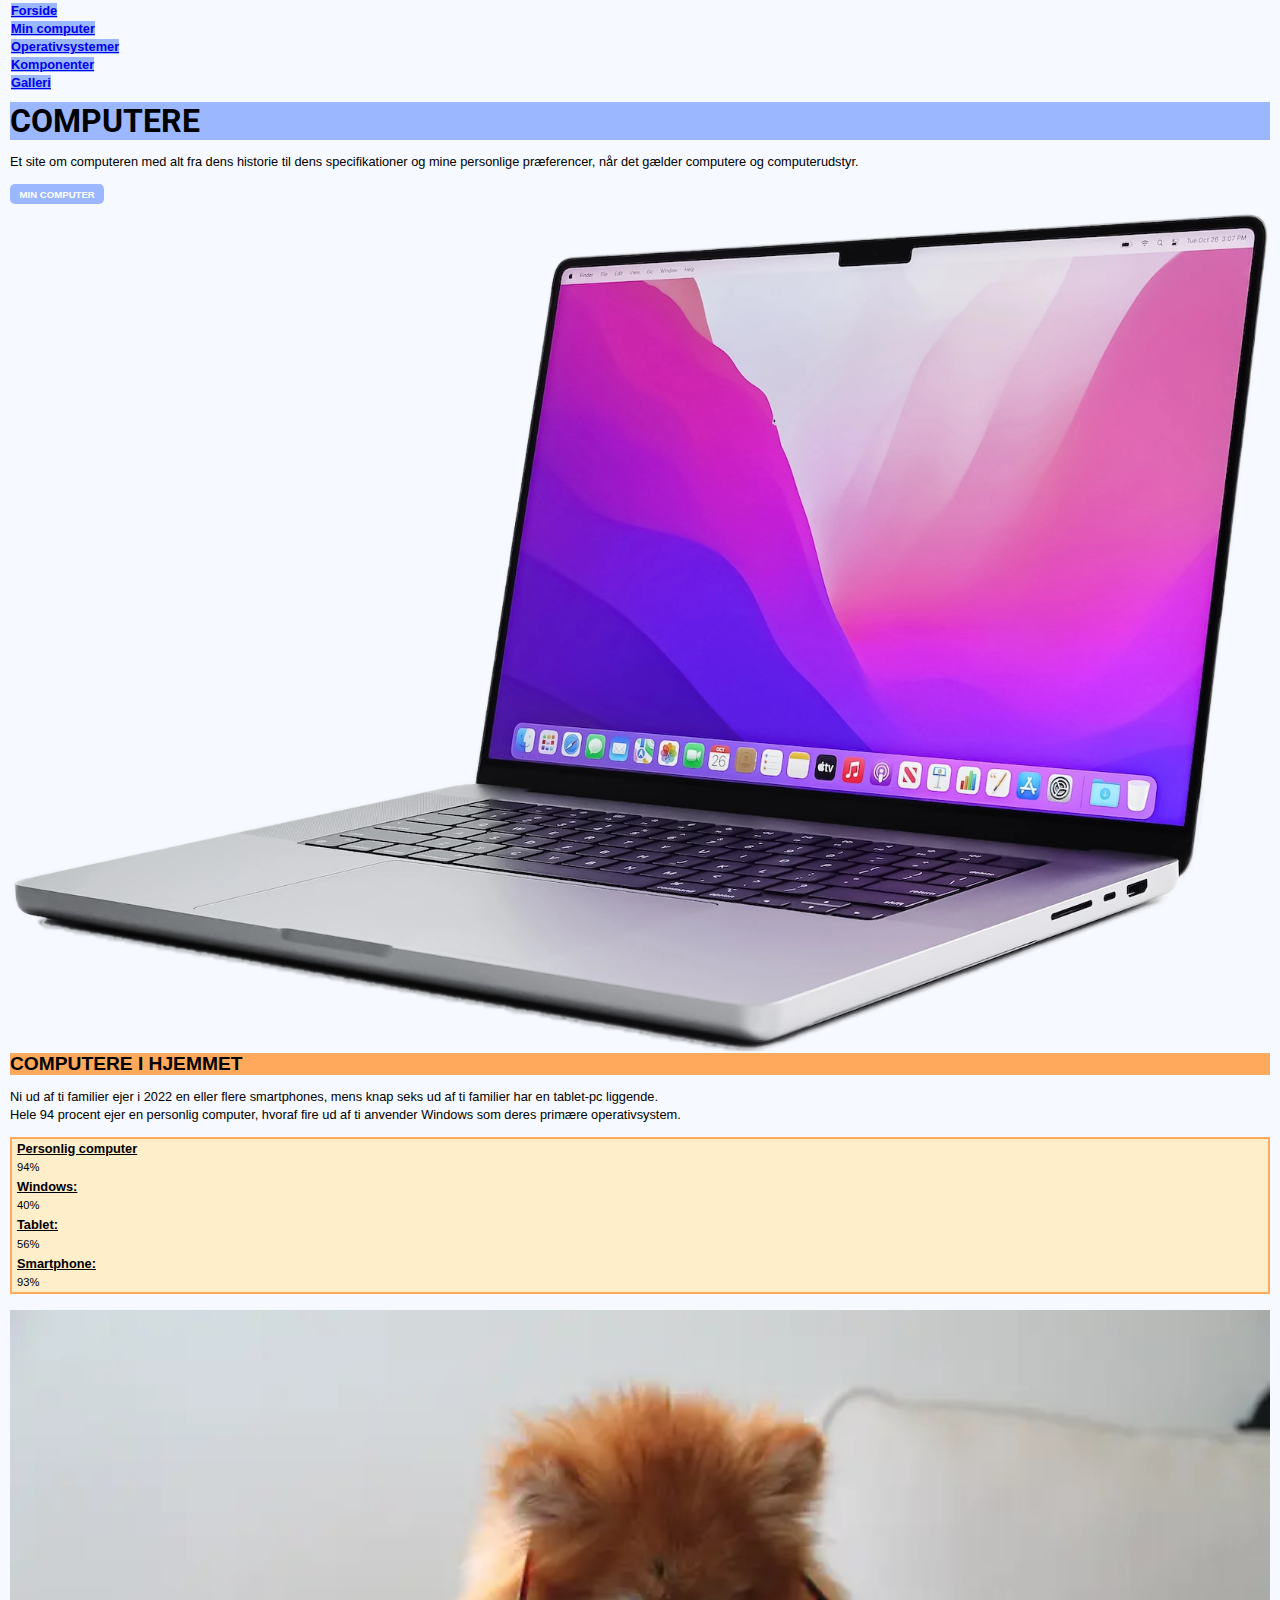
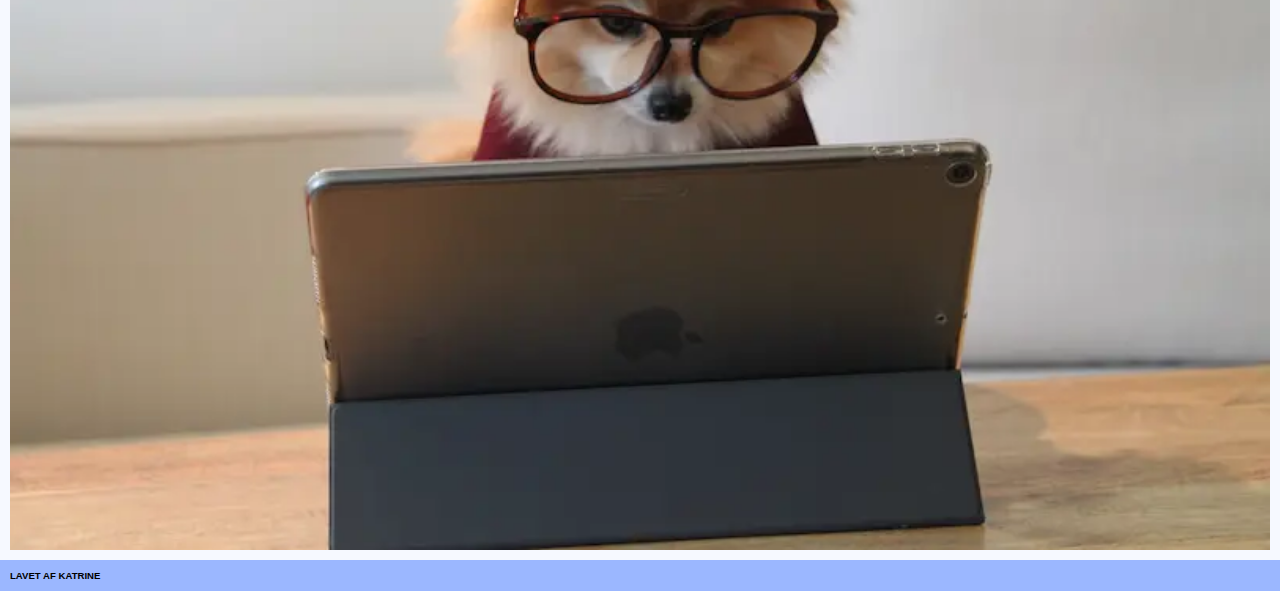
<file: index.html>
<!DOCTYPE html>
<html lang="da">

<head>
    <meta name="robots" content="noindex">
    <meta charset="UTF-8">
    <meta name="viewport" content="width=device-width, initial-scale=1.0">

    <link rel="preconnect" href="https://fonts.googleapis.com">
    <link rel="preconnect" href="https://fonts.gstatic.com" crossorigin>
    <link href="https://fonts.googleapis.com/css2?family=Roboto:ital,wght@0,100..900;1,100..900&display=swap"
        rel="stylesheet">
    <title>Forside</title>

    <link rel="stylesheet" href="style.css">
</head>

<body>
    <header></header>
    <nav>
        <ul>
            <li><a href="index.html">Forside</a></li>
            <li><a href="min_computer.html">Min computer</a></li>
            <li><a href="operativsystemer.html">Operativsystemer</a></li>
            <li><a href="komponenter.html">Komponenter</a></li>
            <li><a href="galleri.html">Galleri</a></li>
        </ul>
    </nav>
    <main>
        <h1>
            Computere
        </h1>
        <p>Et site om computeren med alt fra dens historie til dens specifikationer og mine personlige præferencer,
            når det gælder
            computere og computerudstyr.</p>
        <a href="min_computer.html" class="button">Min computer</a>
        <img src="imgs/computer-cutout.webp" alt="Computer">

        <h2>
            Computere i hjemmet
        </h2>
        <p>Ni ud af ti familier ejer i 2022 en eller flere smartphones, mens knap seks ud af ti familier har en
            tablet-pc liggende.
            Hele 94 procent ejer en personlig computer, hvoraf fire ud af ti anvender Windows som deres primære
            operativsystem.</p>
        <dl>
            <dt>Personlig computer</dt>
            <dd>94%</dd>
            <dt>Windows:</dt>
            <dd>40%</dd>
            <dt>Tablet:</dt>
            <dd>56%</dd>
            <dt>Smartphone:</dt>
            <dd>93%</dd>
        </dl>
        <img src="imgs/mac.webp" alt="Statestik">
    </main>
    <footer>Lavet af Katrine</footer>
</body>

</html>
</file>
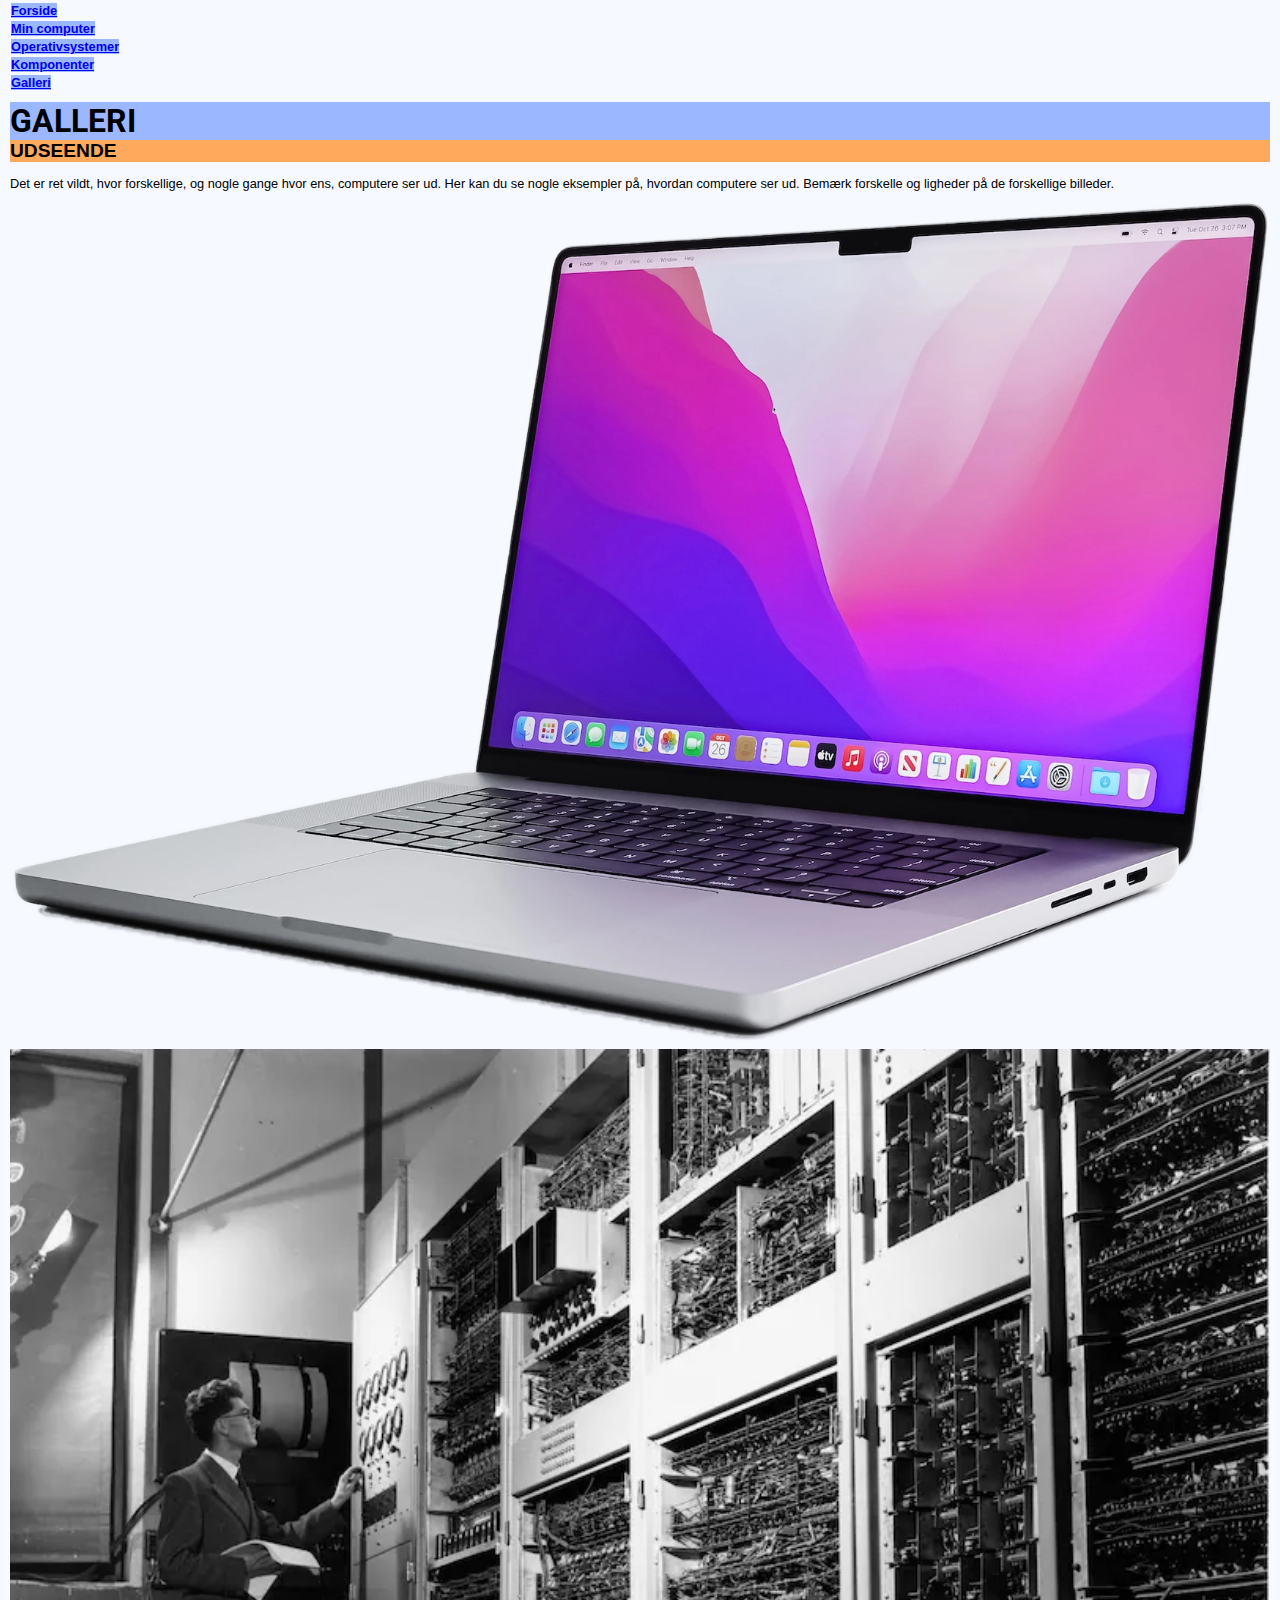
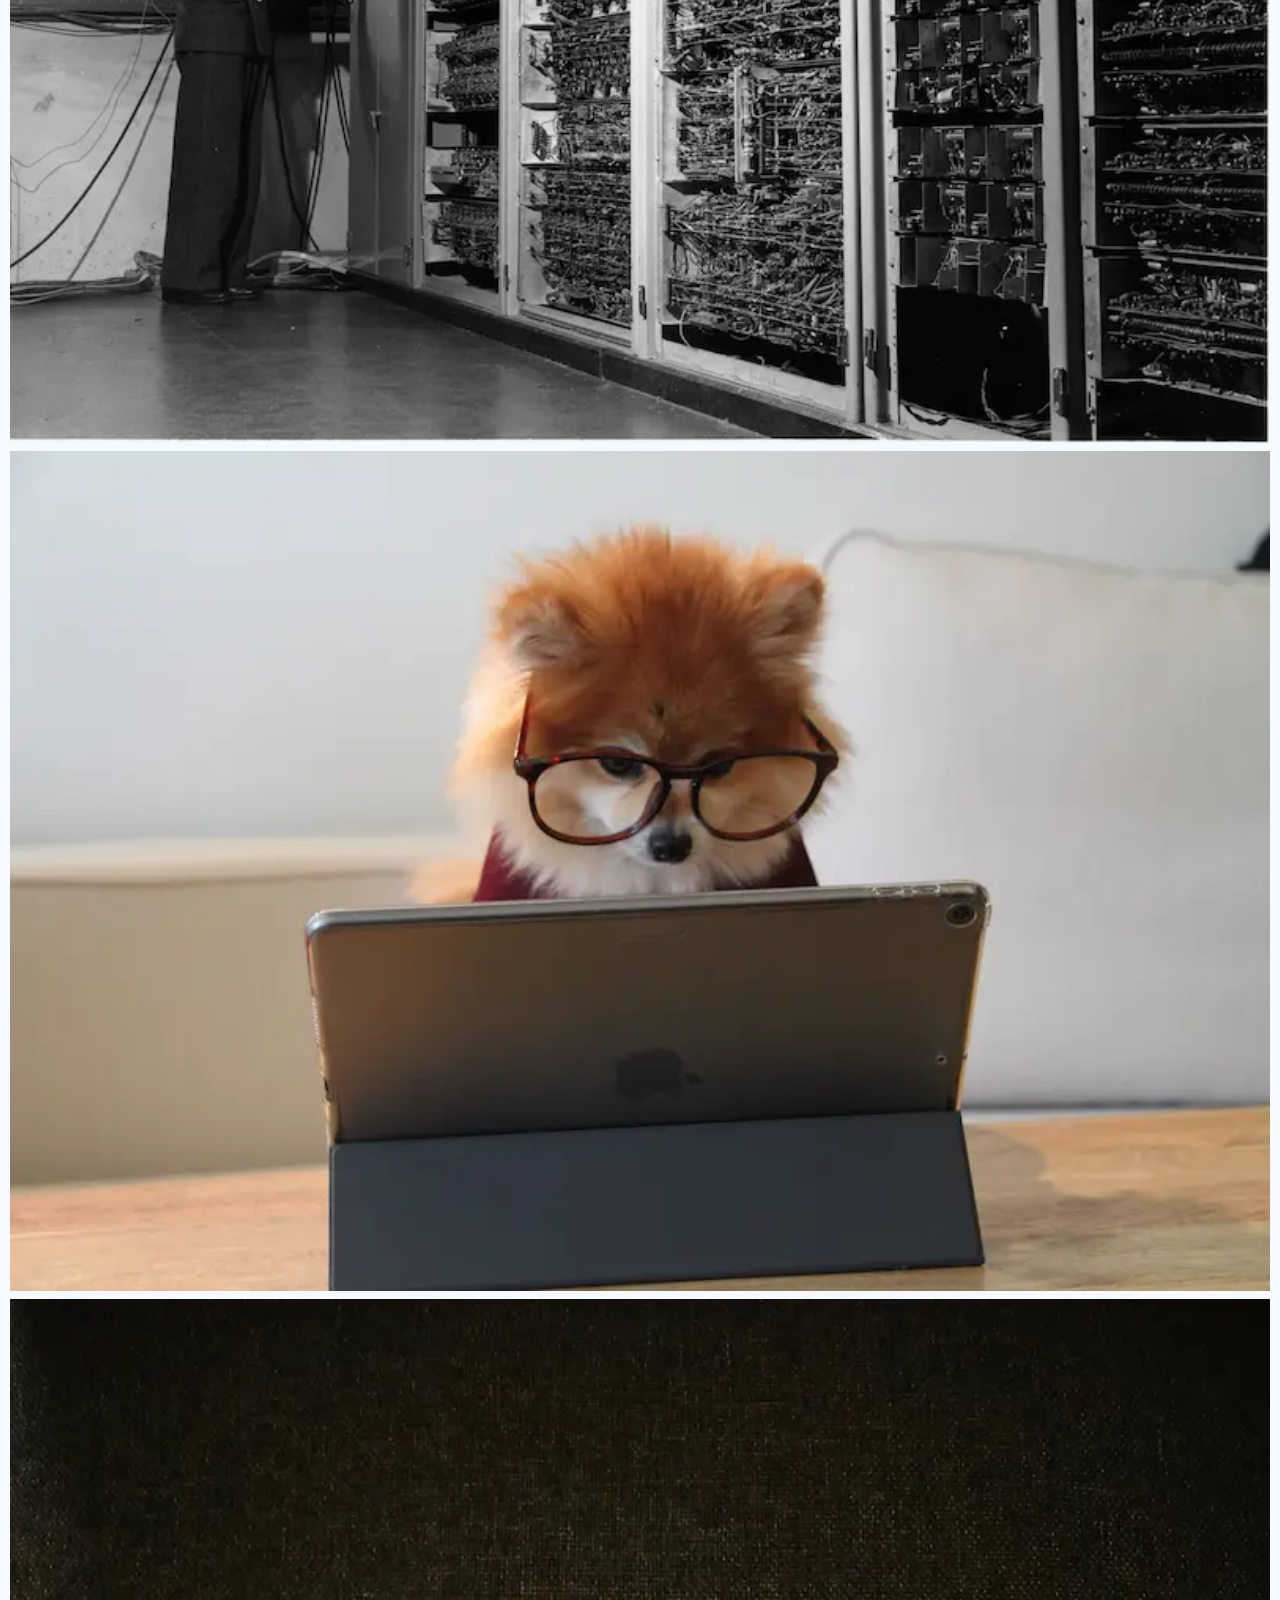
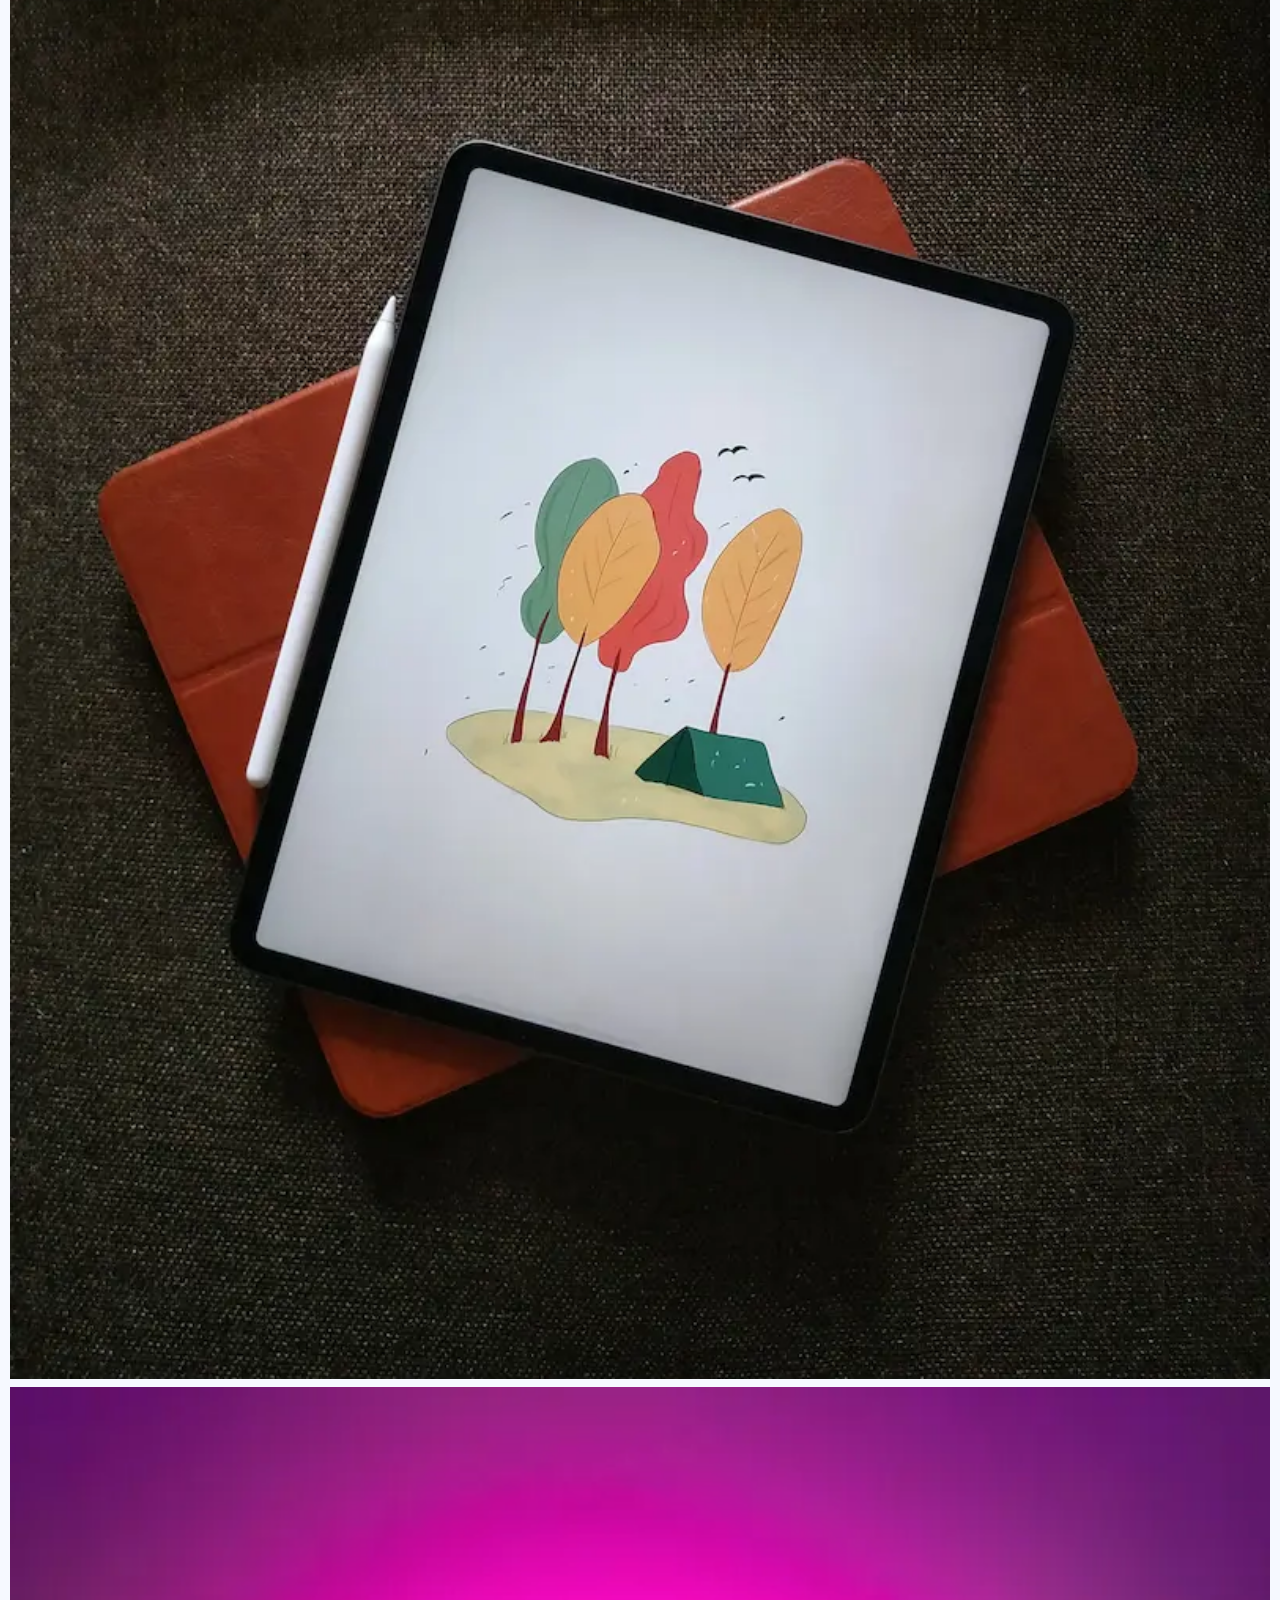
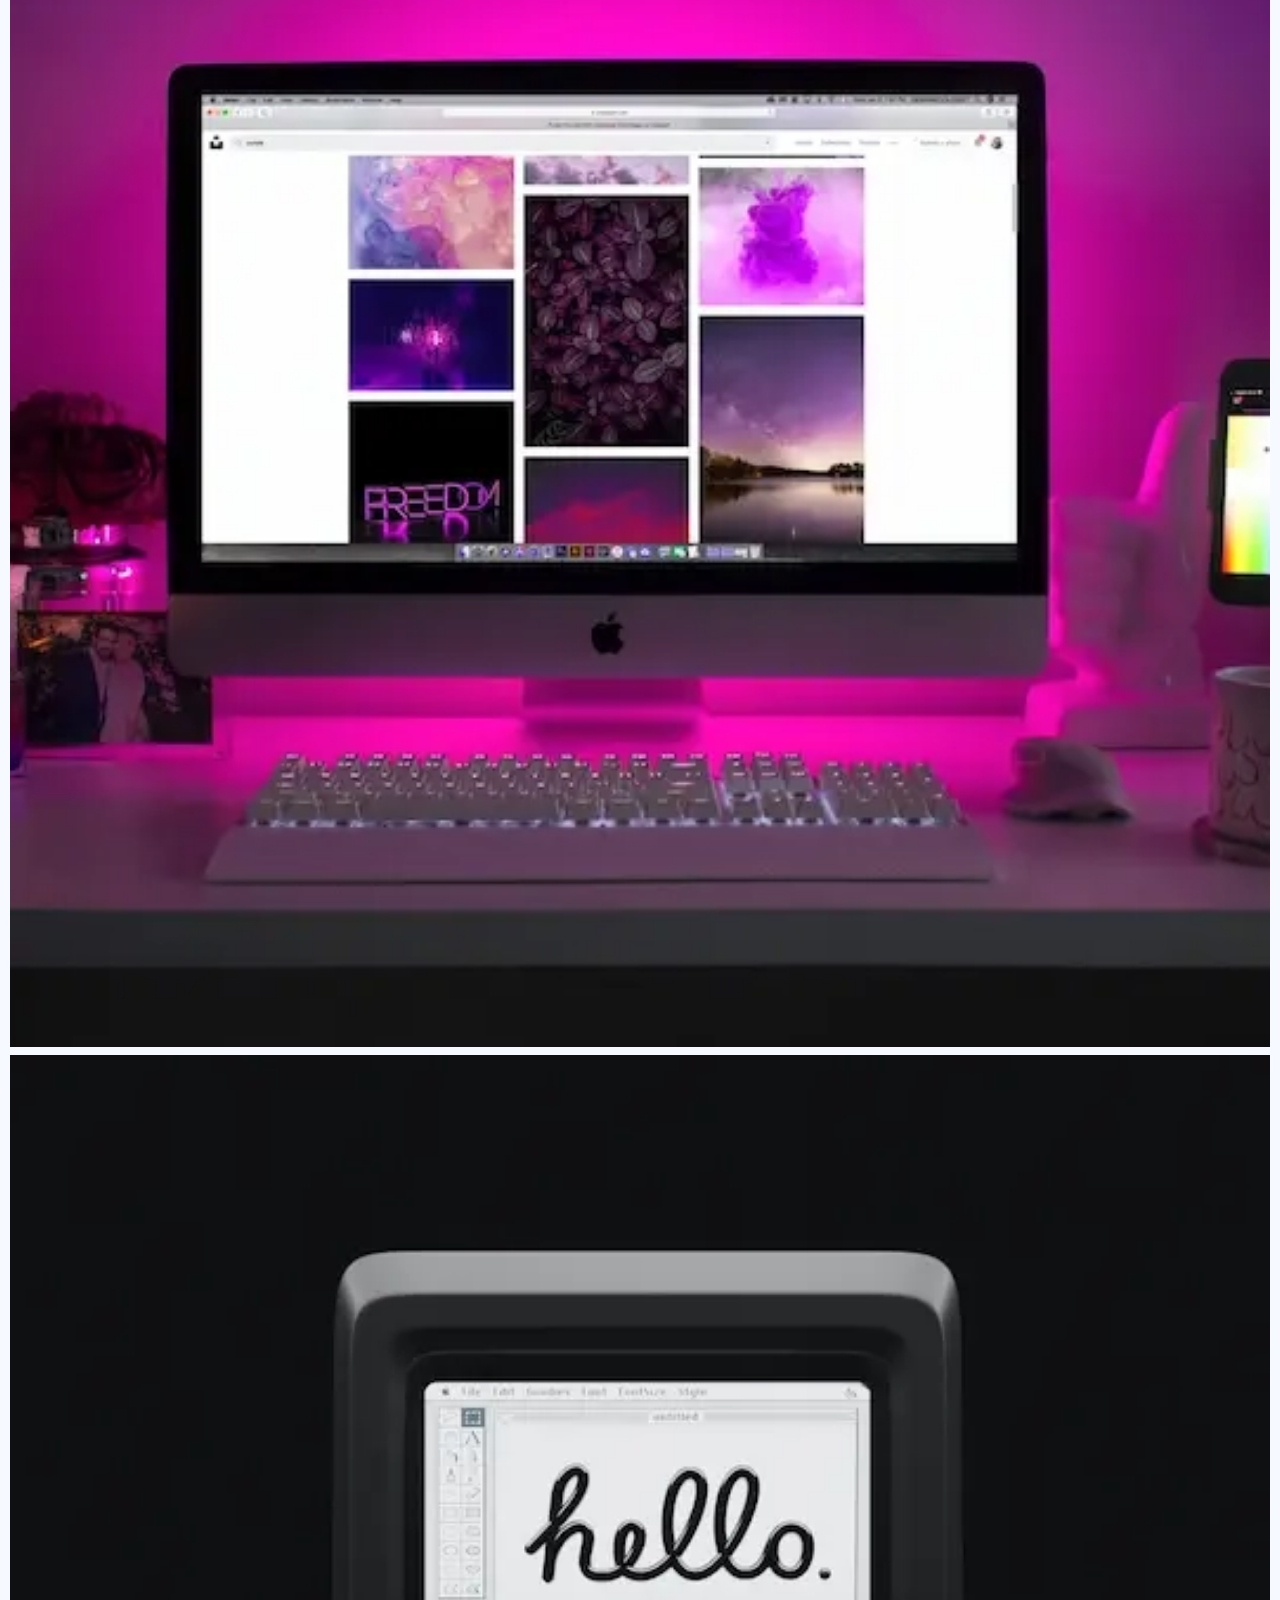
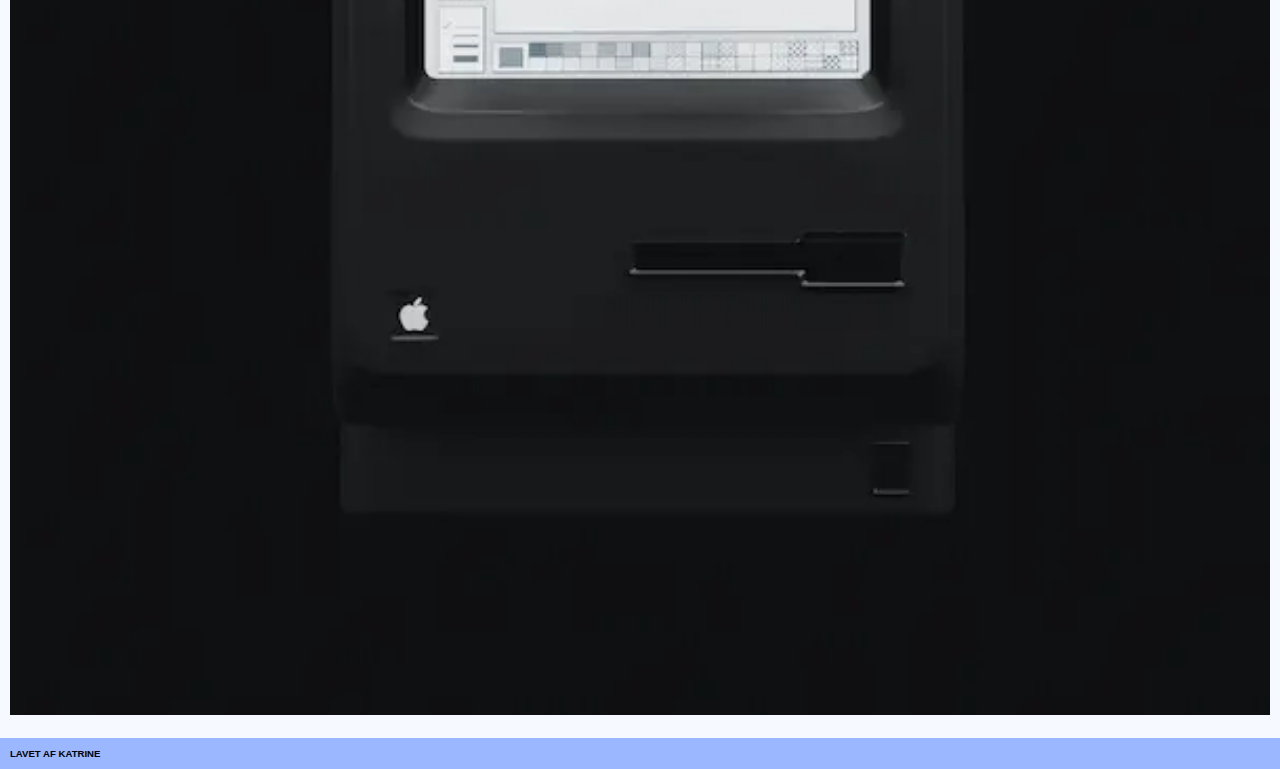
<file: galleri.html>
<!DOCTYPE html>
<html lang="da">

<head>
    <meta name="robots" content="noindex">
    <meta charset="UTF-8">
    <meta name="viewport" content="width=device-width, initial-scale=1.0">
    <title>Galleri</title>
    <link href="https://fonts.googleapis.com/css2?family=Roboto:ital,wght@0,100..900;1,100..900&display=swap"
        rel="stylesheet">

    <link rel="stylesheet" href="style.css">

</head>

<body>
    <header></header>
    <nav>
        <ul>
            <li><a href="index.html">Forside</a></li>
            <li><a href="min_computer.html">Min computer</a></li>
            <li><a href="operativsystemer.html">Operativsystemer</a></li>
            <li><a href="komponenter.html">Komponenter</a></li>
            <li><a href="galleri.html">Galleri</a></li>
        </ul>
    </nav>
    <main>
        <h1>
            Galleri
        </h1>
        <h2>
            Udseende
        </h2>
        <p>Det er ret vildt, hvor forskellige, og nogle gange hvor ens, computere ser ud. Her kan du se nogle eksempler
            på, hvordan
            computere ser ud. Bemærk forskelle og ligheder på de forskellige billeder.
            <img src="imgs/computer-cutout.webp" alt="picture1">
            <img src="./imgs/computer-old.webp" alt="picture2">
            <img src="imgs/mac.webp" alt="picture3">
            <img src="imgs/tablet.webp" alt="picture4">
            <img src="./imgs/galleri/desktop-setup.webp" alt="picture5">
            <img src="./imgs/galleri/apple-84.webp" alt="picture6">
        </p>

    </main>
    <footer>Lavet af Katrine</footer>
</body>

</html>
</file>
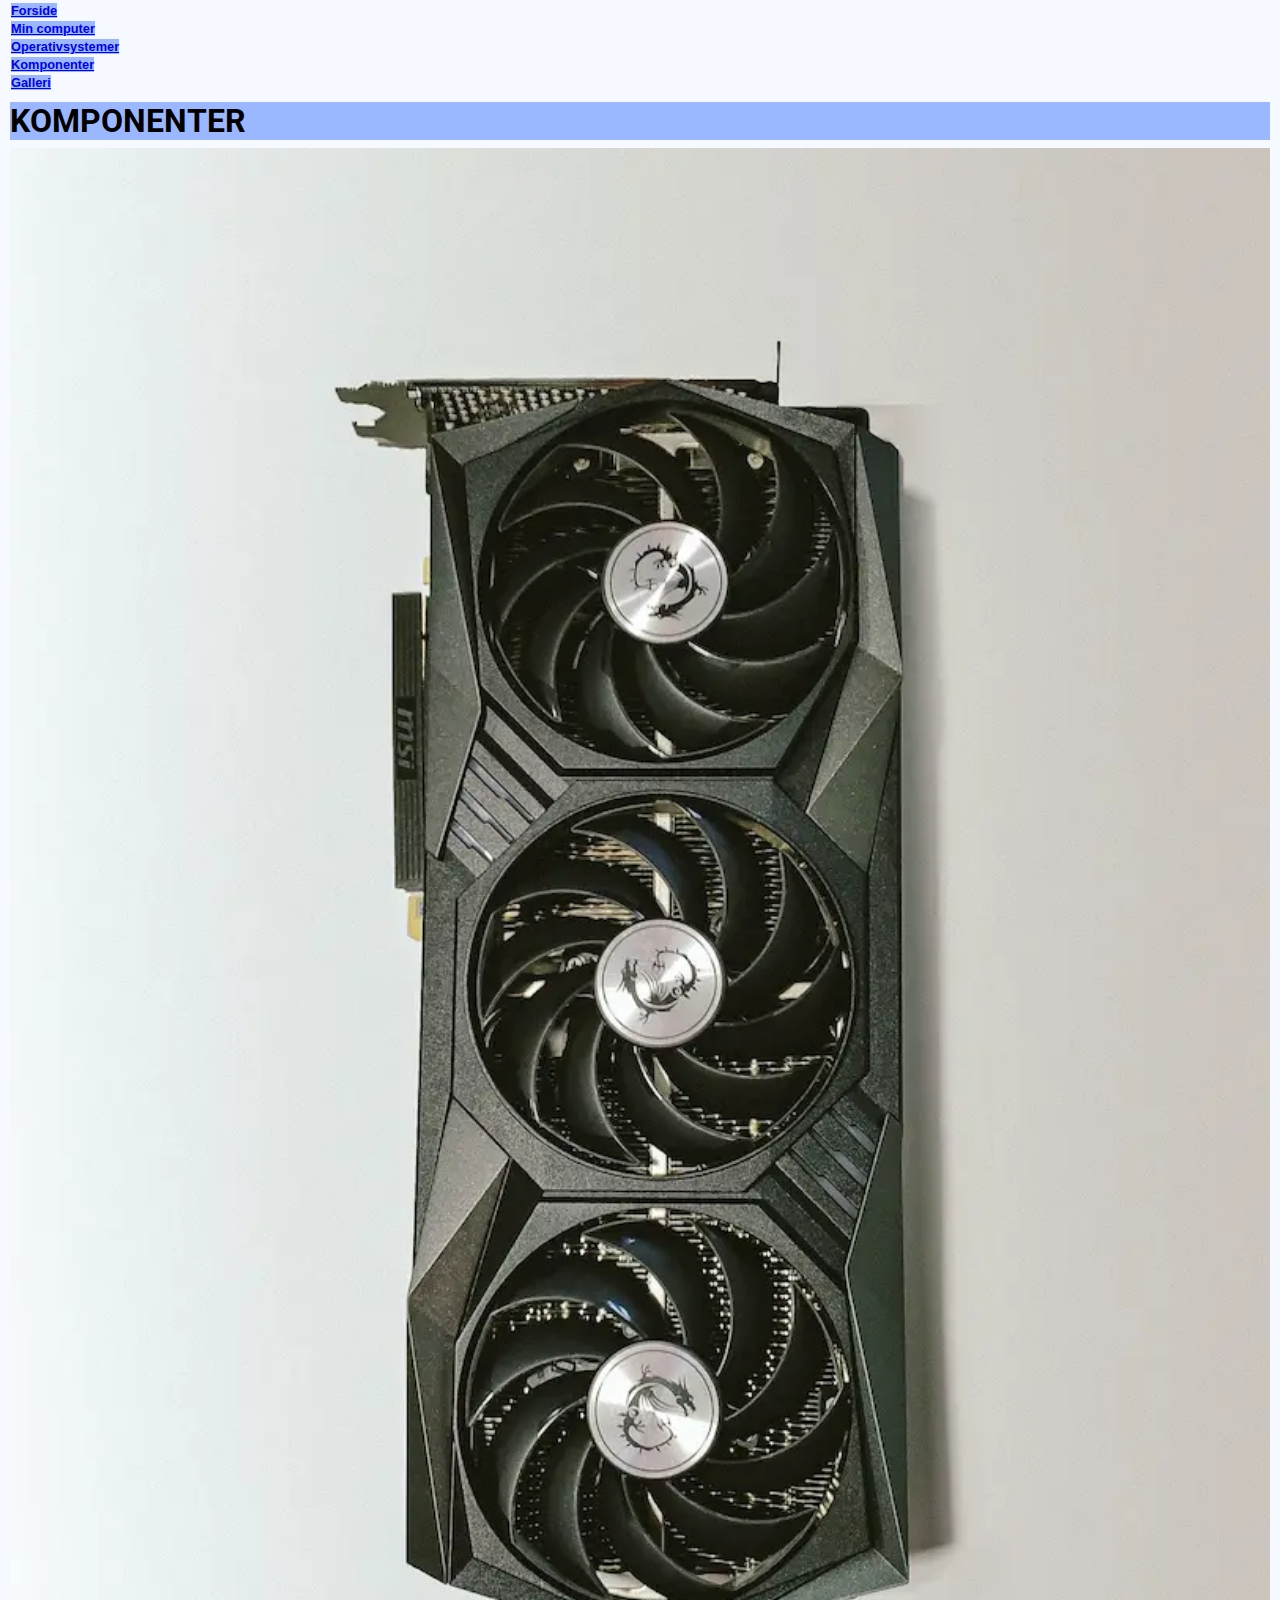
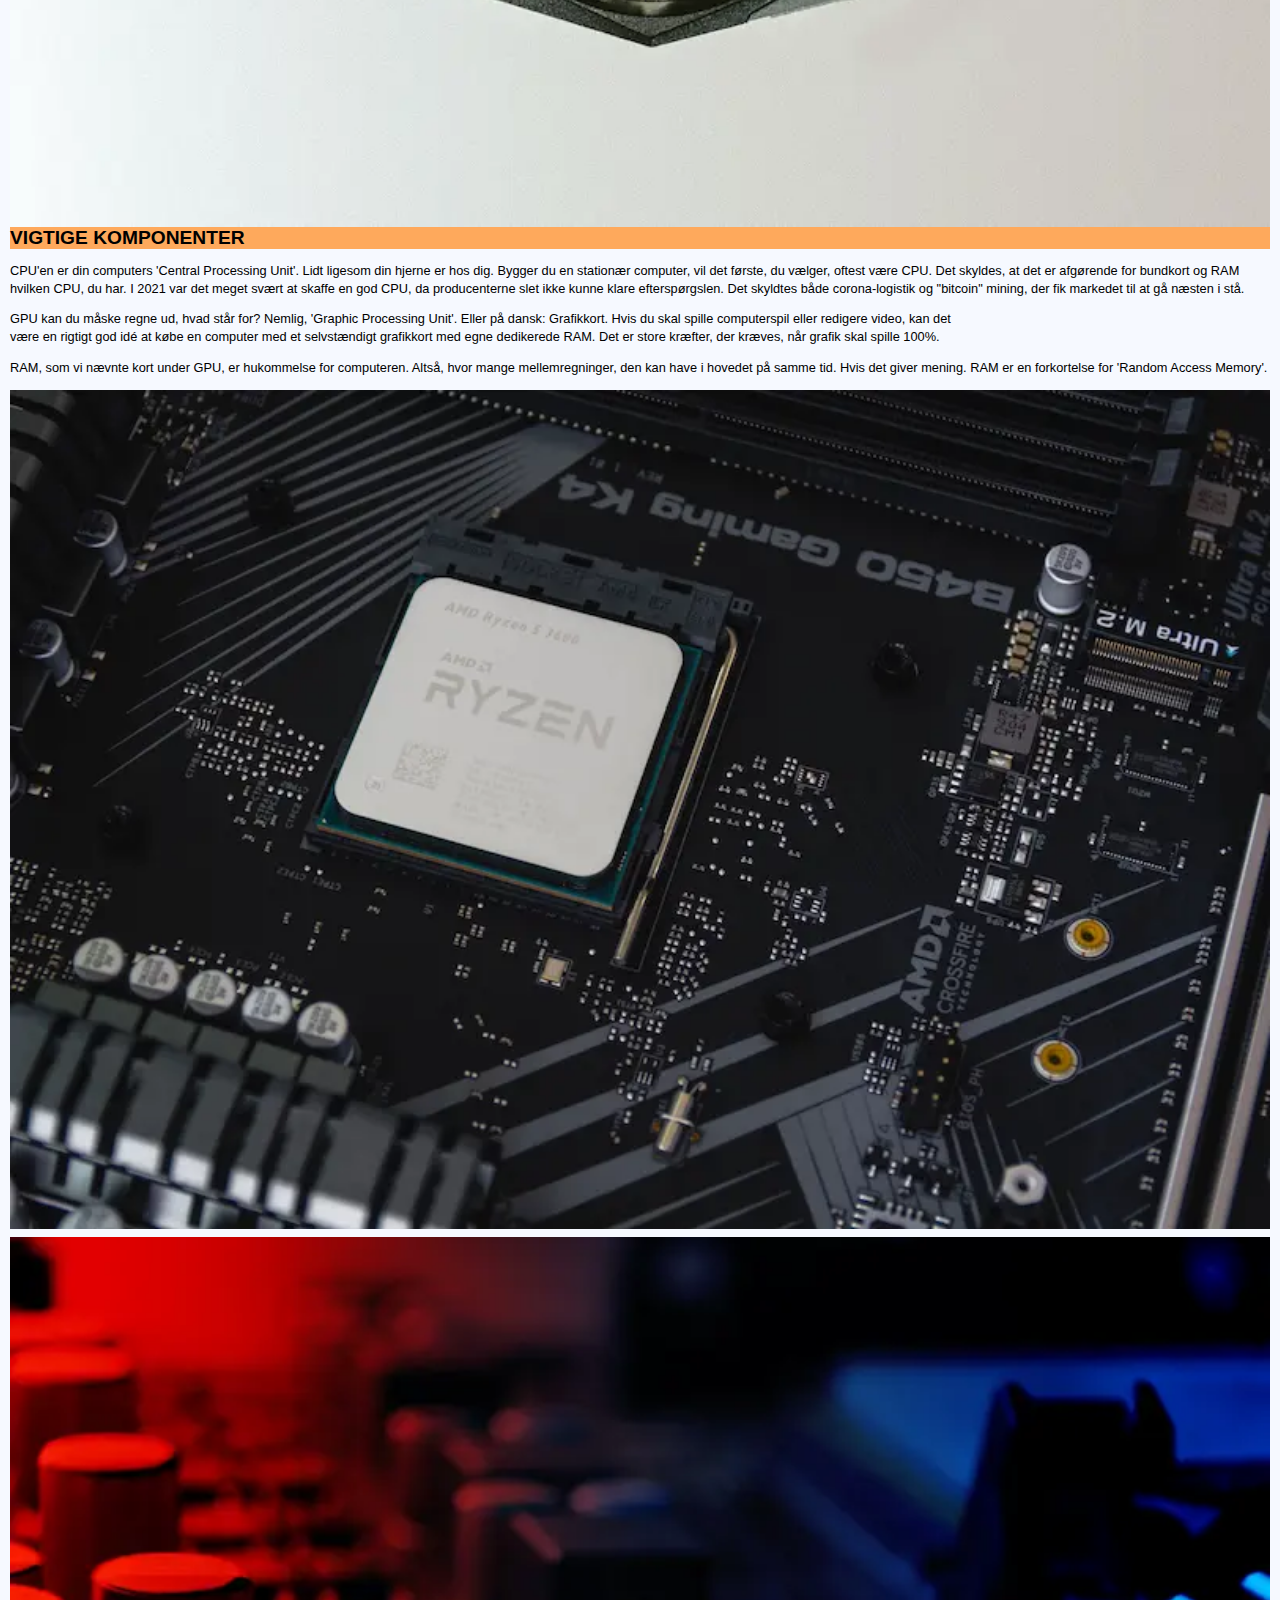
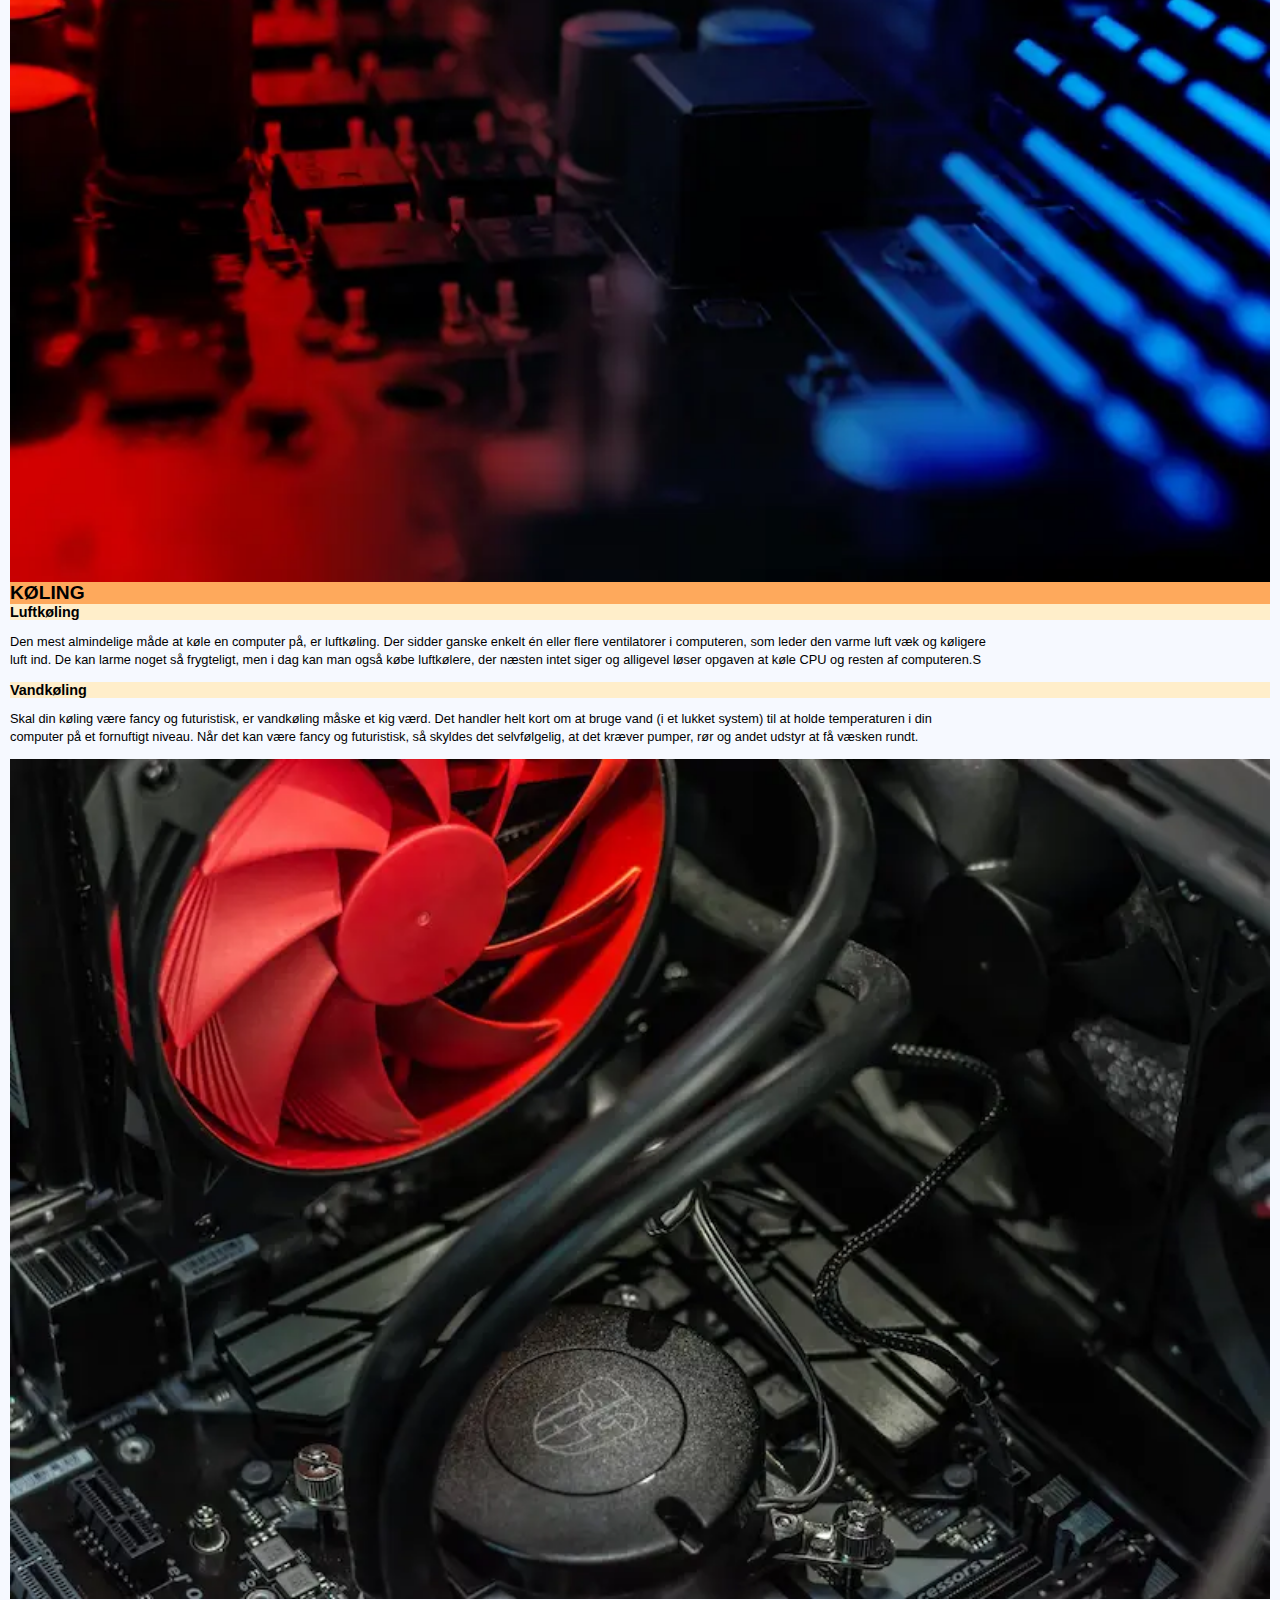
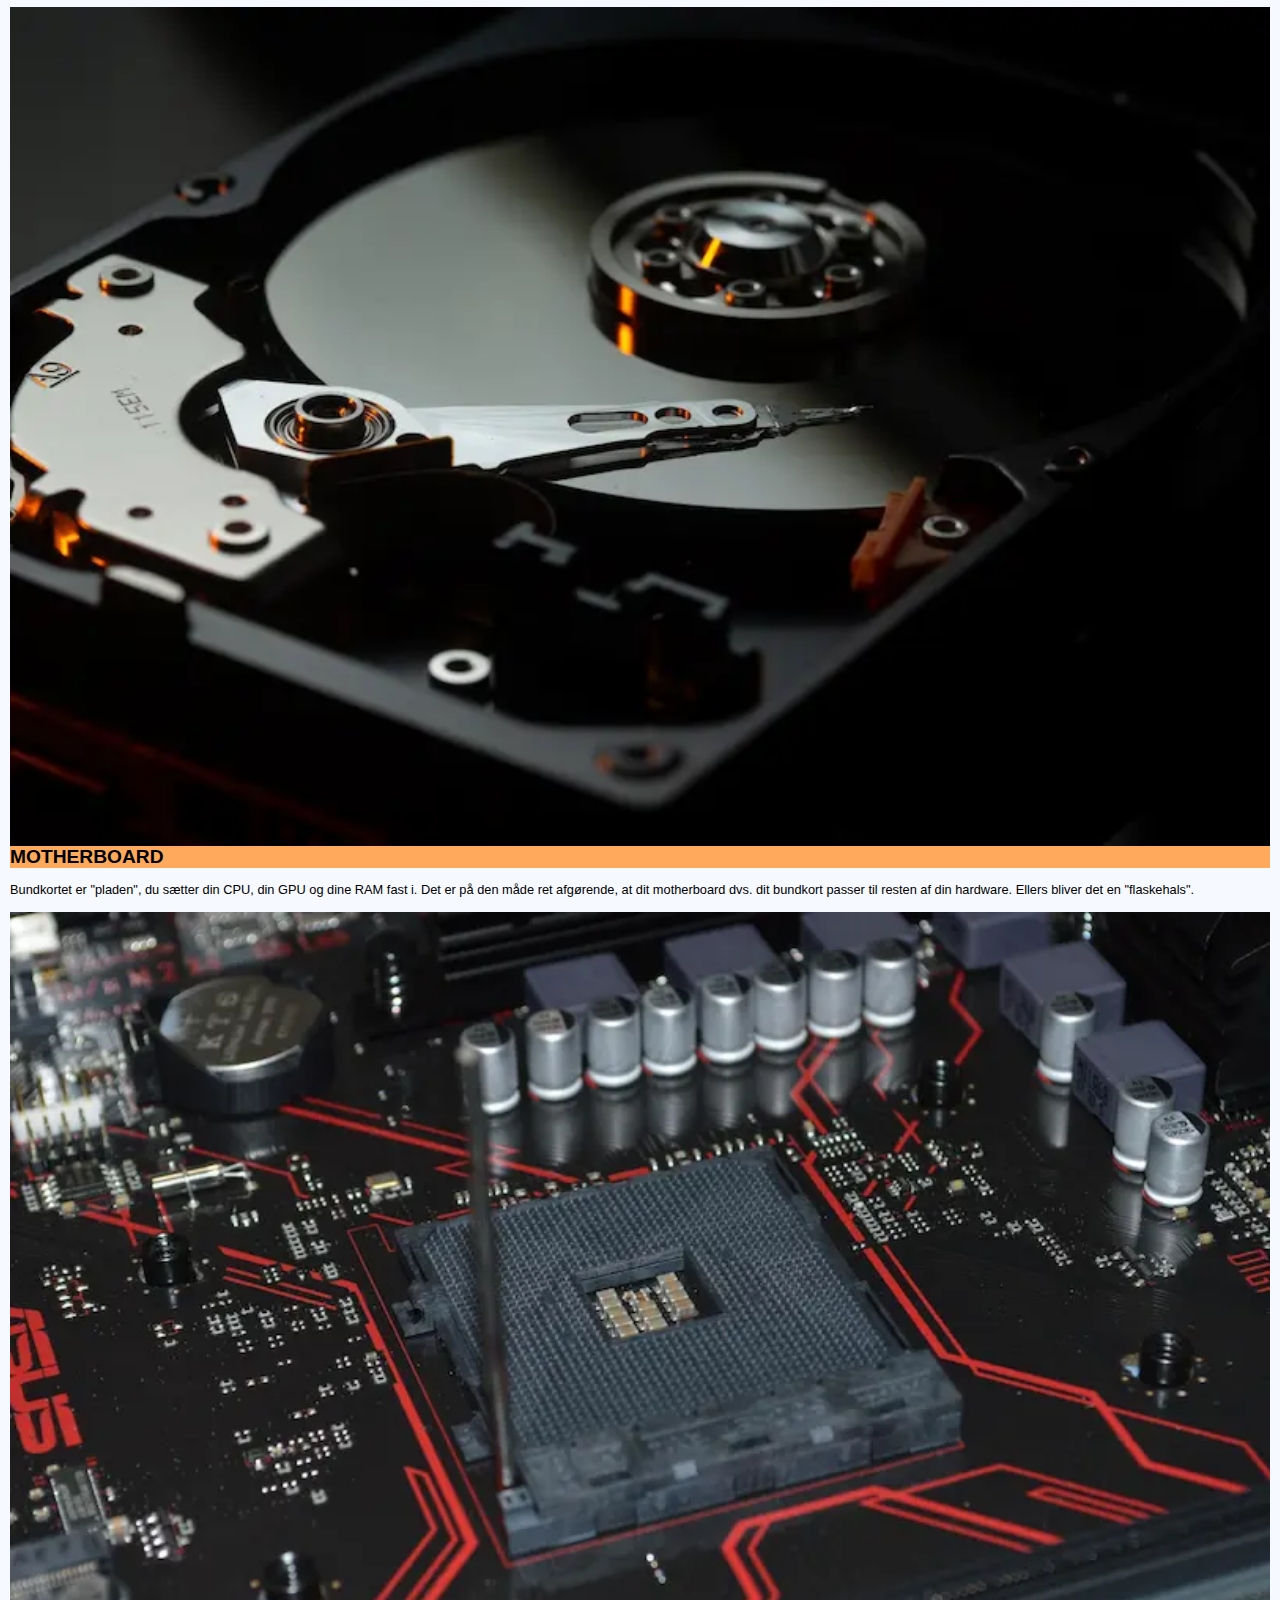
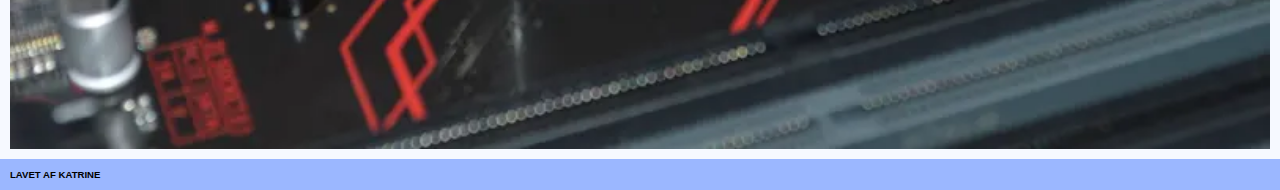
<file: komponenter.html>
<!DOCTYPE html>
<html lang="da">

<head>
    <meta name="robots" content="noindex">
    <meta charset="UTF-8">
    <meta name="viewport" content="width=device-width, initial-scale=1.0">
    <title>Komponenter</title>
    <link href="https://fonts.googleapis.com/css2?family=Roboto:ital,wght@0,100..900;1,100..900&display=swap"
        rel="stylesheet">
    <link rel="stylesheet" href="style.css">
</head>

<body>
    <header></header>
    <nav>
        <ul>
            <li><a href="index.html">Forside</a></li>
            <li><a href="min_computer.html">Min computer</a></li>
            <li><a href="operativsystemer.html">Operativsystemer</a></li>
            <li><a href="komponenter.html">Komponenter</a></li>
            <li><a href="galleri.html">Galleri</a></li>
        </ul>
    </nav>
    <main>
        <h1>
            Komponenter

        </h1>
        <img src="./imgs/komponenter/grafikkort.webp">
        <h2>
            Vigtige komponenter
        </h2>
        <p>CPU'en er din computers 'Central Processing Unit'. Lidt ligesom din hjerne er hos dig. Bygger du en
            stationær computer,
            vil det første, du vælger, oftest være CPU. Det skyldes, at det er afgørende for bundkort og RAM hvilken
            CPU, du har. I
            2021 var det meget svært at skaffe en god CPU, da producenterne slet ikke kunne klare efterspørgslen.
            Det skyldtes både
            corona-logistik og "bitcoin" mining, der fik markedet til at gå næsten i stå.</p>

        <p>GPU kan du måske regne ud, hvad står for? Nemlig, 'Graphic Processing Unit'. Eller på dansk: Grafikkort.
            Hvis du skal
            spille computerspil eller redigere video, kan det være en rigtigt god idé at købe en computer med et
            selvstændigt
            grafikkort med egne dedikerede RAM. Det er store kræfter, der kræves, når grafik skal spille 100%.</p>
        <p>RAM, som vi nævnte kort under GPU, er hukommelse for computeren. Altså, hvor mange mellemregninger, den
            kan have i
            hovedet på samme tid. Hvis det giver mening. RAM er en forkortelse for 'Random Access Memory'.</p>
        <img src="./imgs/komponenter/processor.webp" alt="komponenter">
        <img src="./imgs/komponenter/motherboard1.webp" alt="kommponenter2">
        <h2>
            Køling
        </h2>
        <h3>Luftkøling</h3>
        <p>Den mest almindelige måde at køle en computer på, er luftkøling. Der sidder ganske enkelt én eller flere
            ventilatorer i
            computeren, som leder den varme luft væk og køligere luft ind. De kan larme noget så frygteligt, men i
            dag kan man også
            købe luftkølere, der næsten intet siger og alligevel løser opgaven at køle CPU og resten af computeren.S
        </p>
        <h3>Vandkøling</h3>
        <p>
            Skal din køling være fancy og futuristisk, er vandkøling måske et kig værd. Det handler helt kort om at
            bruge vand (i et
            lukket system) til at holde temperaturen i din computer på et fornuftigt niveau. Når det kan være fancy
            og futuristisk,
            så skyldes det selvfølgelig, at det kræver pumper, rør og andet udstyr at få væsken rundt.
        </p>
        <img src="./imgs/komponenter/luft.webp" alt="køling">
        <img src="./imgs/komponenter/vand.webp" alt="tablet">
        <h2>
            Motherboard
        </h2>
        <p>Bundkortet er "pladen", du sætter din CPU, din GPU og dine RAM fast i. Det er på den måde ret afgørende,
            at dit
            motherboard dvs. dit bundkort passer til resten af din hardware. Ellers bliver det en "flaskehals".
        </p>
        <img src="./imgs/komponenter/motherboard2.webp" alt="mac">
    </main>
    <footer>Lavet af Katrine</footer>
</body>

</html>
</file>
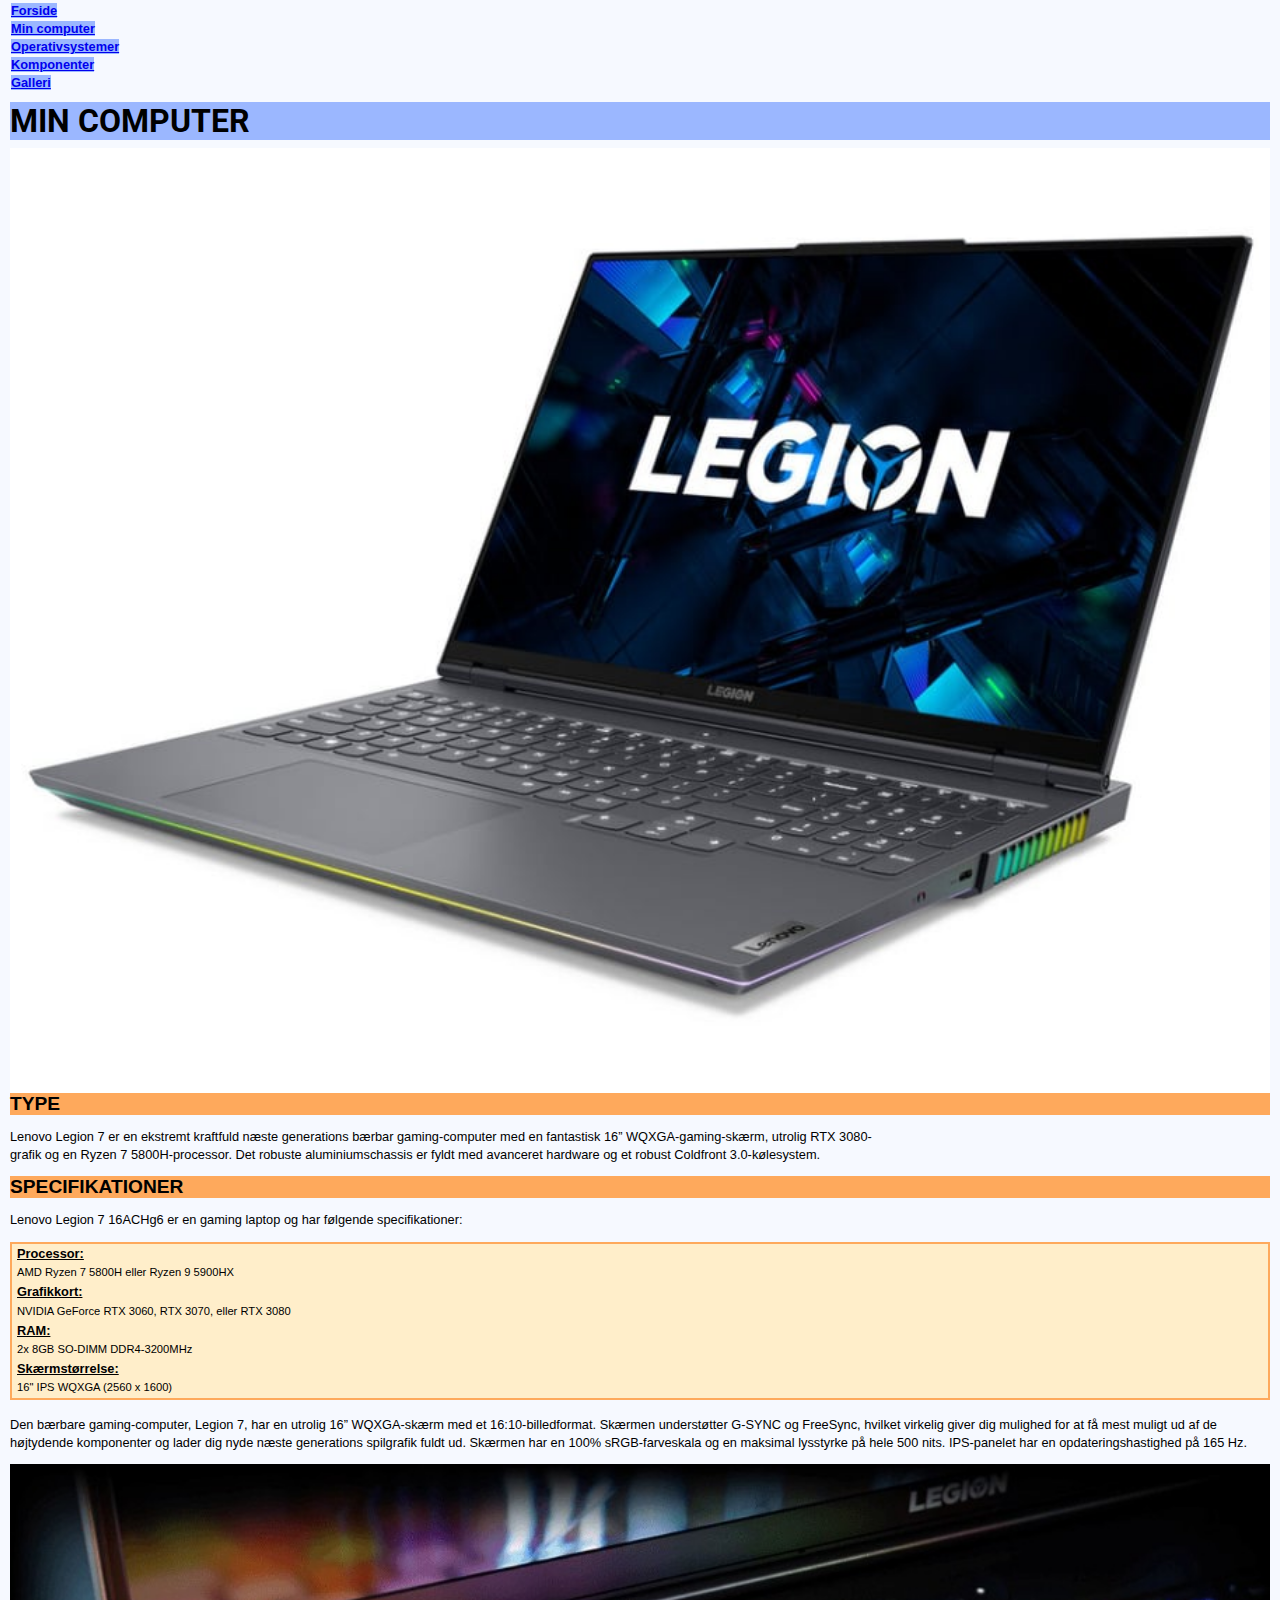
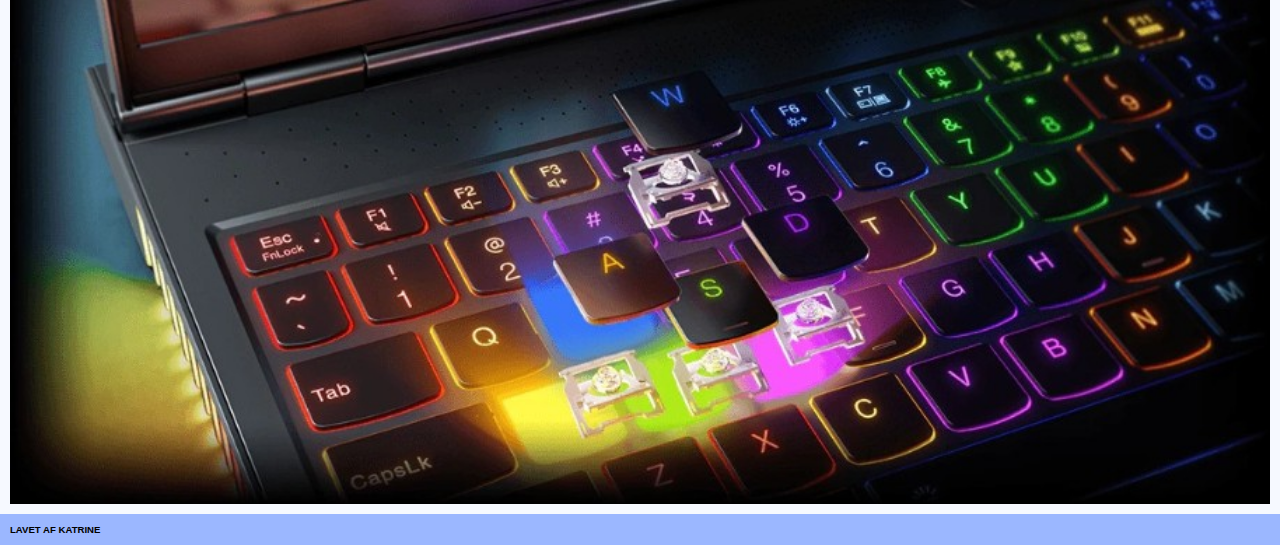
<file: min_computer.html>
<!DOCTYPE html>
<html lang="da">

<head>
    <meta name="robots" content="noindex">
    <meta charset="UTF-8">
    <meta name="viewport" content="width=device-width, initial-scale=1.0">
    <title>Min computer</title>
    <link href="https://fonts.googleapis.com/css2?family=Roboto:ital,wght@0,100..900;1,100..900&display=swap"
        rel="stylesheet">

    <link rel="stylesheet" href="style.css">
</head>

<body>
    <header></header>
    <nav>
        <ul>
            <li><a href="index.html">Forside</a></li>
            <li><a href="min_computer.html">Min computer</a></li>
            <li><a href="operativsystemer.html">Operativsystemer</a></li>
            <li><a href="komponenter.html">Komponenter</a></li>
            <li><a href="galleri.html">Galleri</a></li>
        </ul>
    </nav>
    <main>
        <h1>
            Min computer
        </h1>
        <img src="./imgs/mincomputer/minpc.jpg" alt="Min computer">
        <h2>
            Type
        </h2>
        <p>Lenovo Legion 7 er en ekstremt kraftfuld næste generations bærbar gaming-computer med en fantastisk 16”
            WQXGA-gaming-skærm, utrolig RTX 3080-grafik og en Ryzen 7 5800H-processor. Det robuste aluminiumschassis er
            fyldt med
            avanceret hardware og et robust Coldfront 3.0-kølesystem.</p>
        <h2>
            Specifikationer
        </h2>
        <p>Lenovo Legion 7 16ACHg6 er en gaming laptop og har følgende specifikationer:</p>

        <dl>
            <dt>Processor:</dt>
            <dd>AMD Ryzen 7 5800H eller Ryzen 9 5900HX</dd>
            <dt>Grafikkort:</dt>
            <dd>NVIDIA GeForce RTX 3060, RTX 3070, eller RTX 3080</dd>
            <dt>RAM:</dt>
            <dd>2x 8GB SO-DIMM DDR4-3200MHz</dd>
            <dt>Skærmstørrelse:</dt>
            <dd>16" IPS WQXGA (2560 x 1600)</dd>
        </dl>
        <p>
            Den bærbare gaming-computer, Legion 7, har en utrolig 16” WQXGA-skærm med et 16:10-billedformat. Skærmen
            understøtter
            G-SYNC og FreeSync, hvilket virkelig giver dig mulighed for at få mest muligt ud af de højtydende
            komponenter og lader
            dig nyde næste generations spilgrafik fuldt ud. Skærmen har en 100% sRGB-farveskala og en maksimal lysstyrke
            på hele 500
            nits. IPS-panelet har en opdateringshastighed på 165 Hz.
        </p>
        <img src="./imgs/mincomputer/tastatur.jpg" alt="mittastatur">
    </main>
    <footer>Lavet af Katrine</footer>
</body>

</html>
</file>
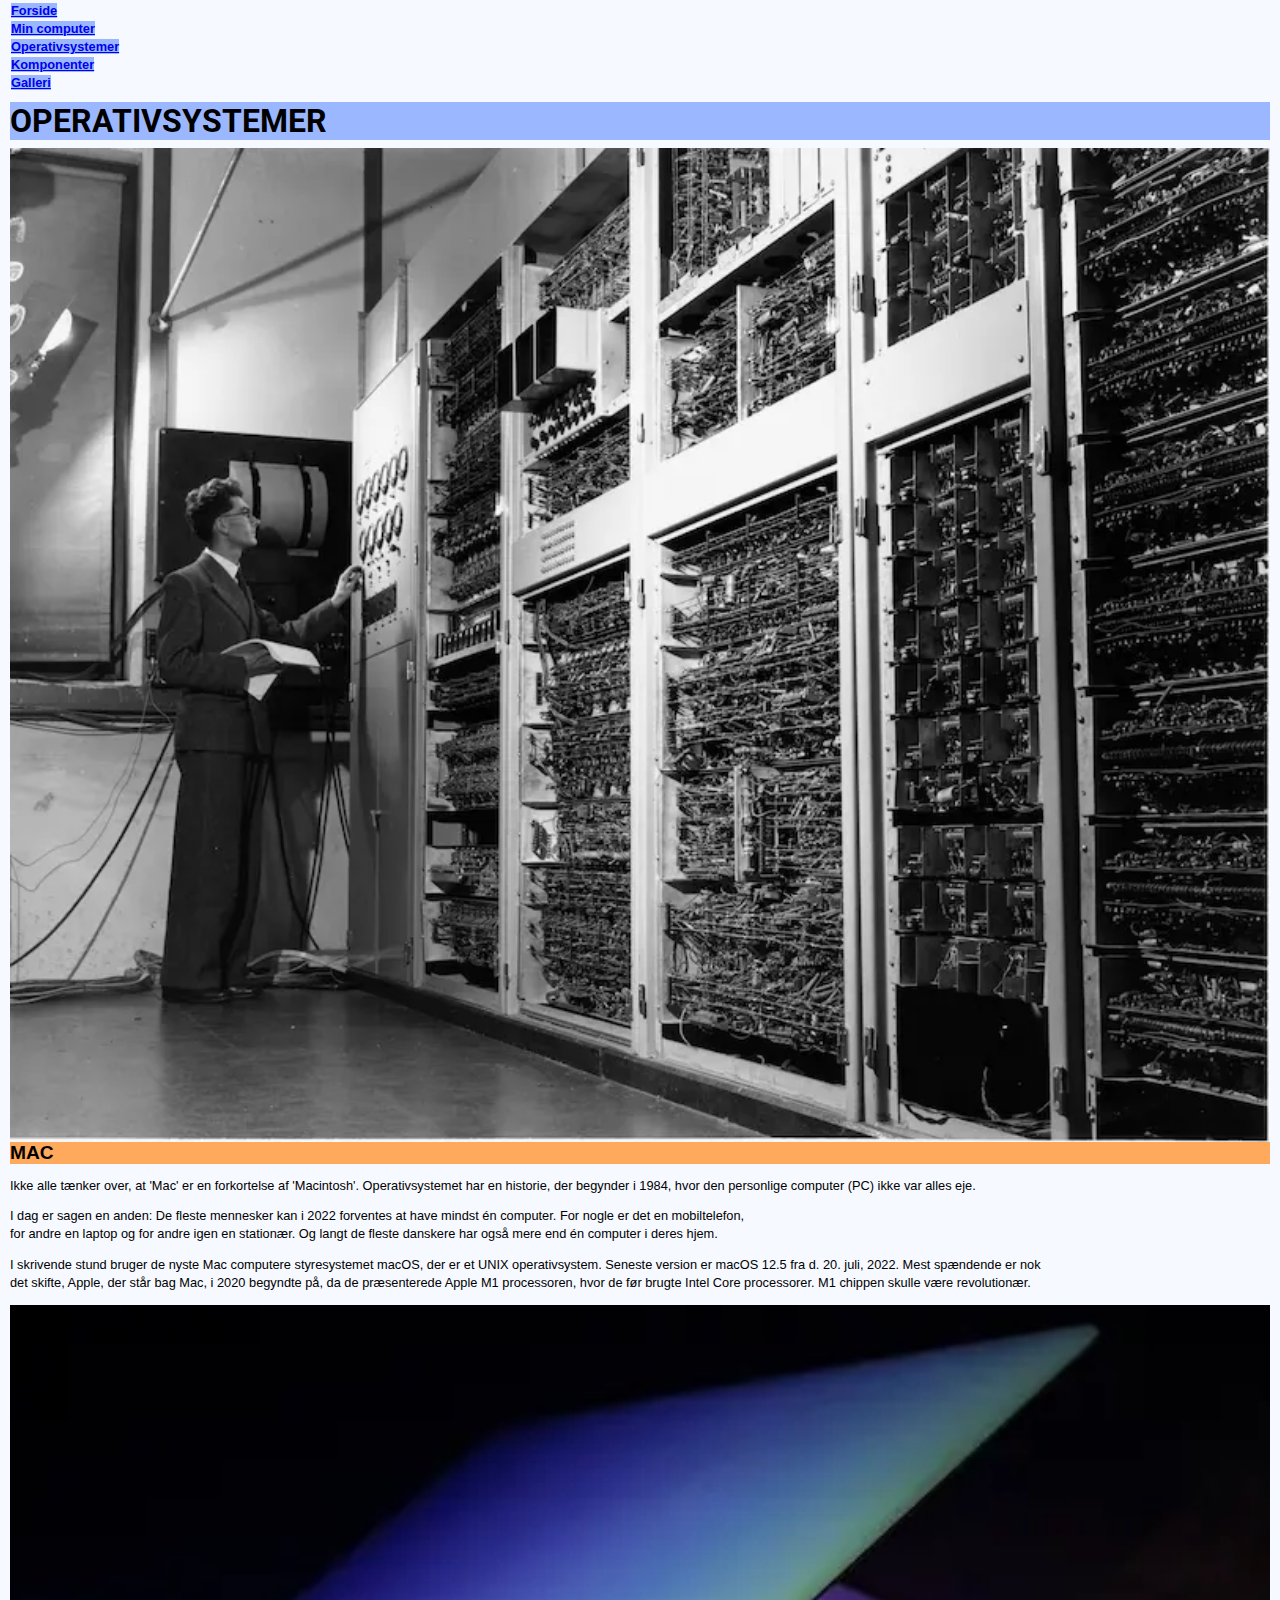
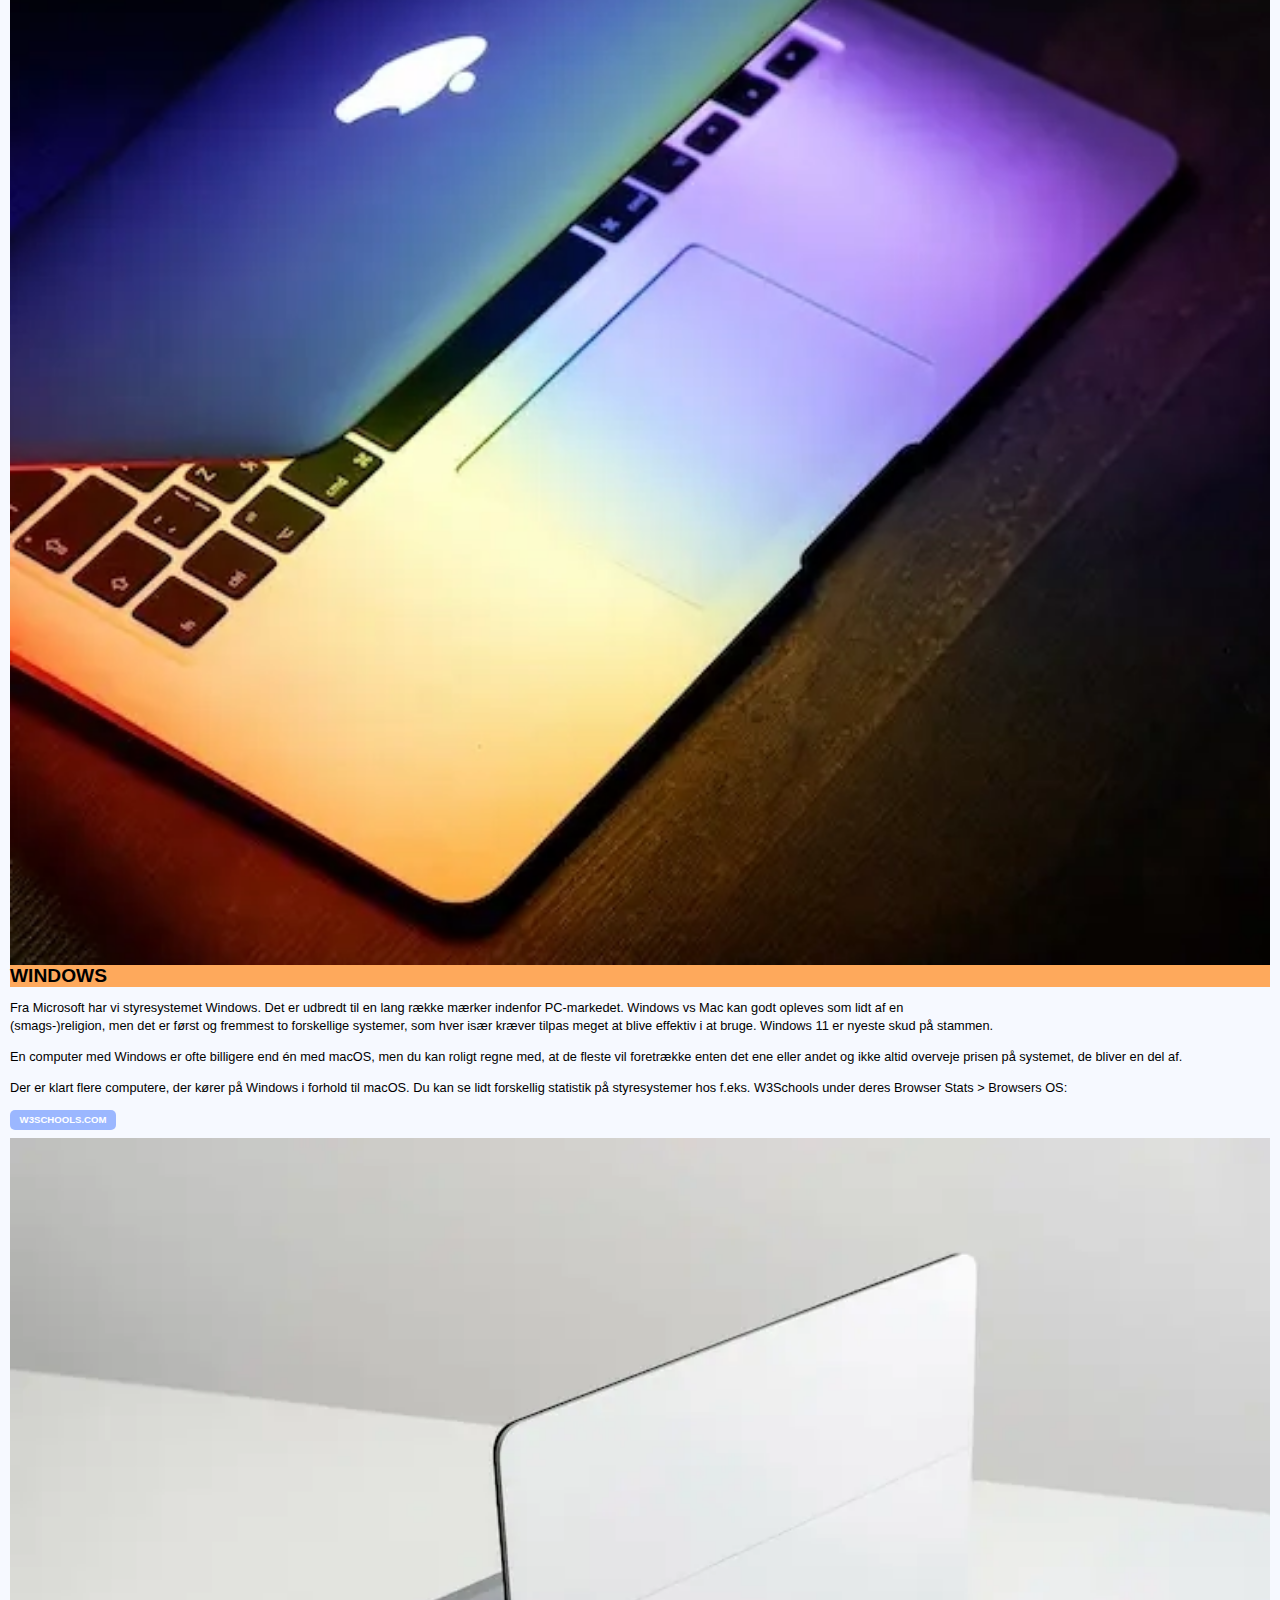
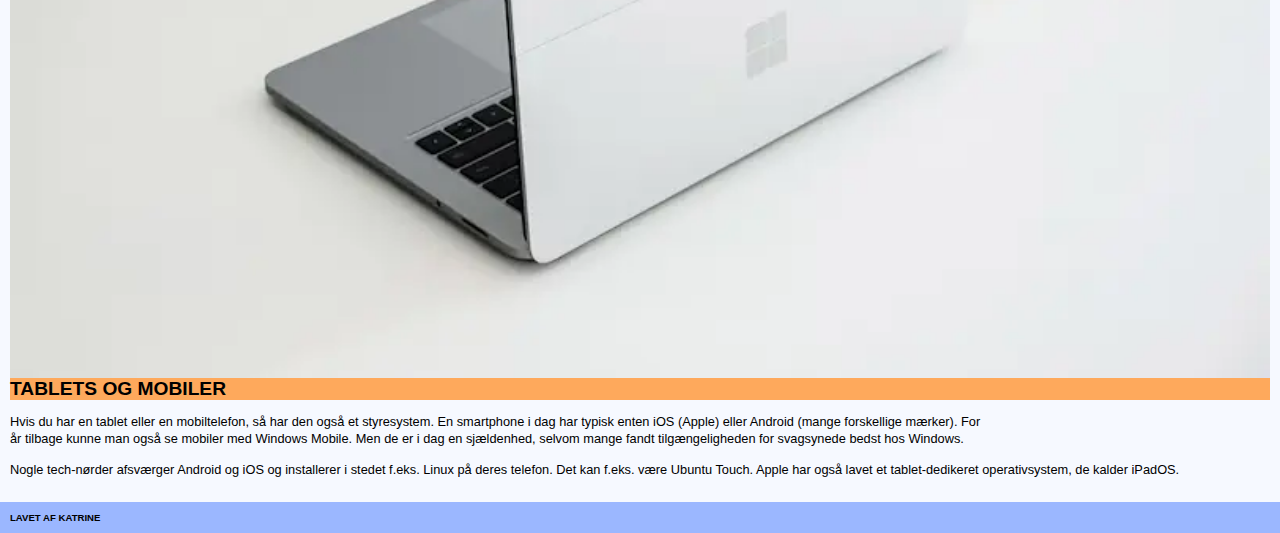
<file: operativsystemer.html>
<!DOCTYPE html>
<html lang="da">

<head>
    <meta name="robots" content="noindex">
    <meta charset="UTF-8">
    <meta name="viewport" content="width=device-width, initial-scale=1.0">
    <title>Operativsystemer</title>
    <link href="https://fonts.googleapis.com/css2?family=Roboto:ital,wght@0,100..900;1,100..900&display=swap"
        rel="stylesheet">
    <link rel="stylesheet" href="style.css">
</head>

<body>
    <header></header>
    <nav>
        <ul>
            <li><a href="index.html">Forside</a></li>
            <li><a href="min_computer.html">Min computer</a></li>
            <li><a href="operativsystemer.html">Operativsystemer</a></li>
            <li><a href="komponenter.html">Komponenter</a></li>
            <li><a href="galleri.html">Galleri</a></li>
        </ul>
    </nav>
    <main>
        <h1>
            Operativ&shy;systemer

        </h1>
        <img src="imgs/computer-old.webp" alt="old">
        <h2>
            Mac
        </h2>
        <p>Ikke alle tænker over, at 'Mac' er en forkortelse af 'Macintosh'. Operativsystemet har en historie,
            der begynder i 1984,
            hvor den personlige computer (PC) ikke var alles eje.</p>
        <p>I dag er sagen en anden: De fleste mennesker kan i 2022 forventes at have mindst én computer. For
            nogle er det en
            mobiltelefon, for andre en laptop og for andre igen en stationær. Og langt de fleste danskere har
            også mere end én
            computer i deres hjem.</p>
        <p>I skrivende stund bruger de nyste Mac computere styresystemet macOS, der er et UNIX operativsystem.
            Seneste version er
            macOS 12.5 fra d. 20. juli, 2022. Mest spændende er nok det skifte, Apple, der står bag Mac, i 2020
            begyndte på, da de
            præsenterede Apple M1 processoren, hvor de før brugte Intel Core processorer. M1 chippen skulle være
            revolutionær.</p>
        <img src="./imgs/galleri/macbook.webp" alt="Mac">

        <h2>
            Windows

        </h2>
        <p>Fra Microsoft har vi styresystemet Windows. Det er udbredt til en lang række mærker indenfor
            PC-markedet. Windows vs Mac
            kan godt opleves som lidt af en (smags-)religion, men det er først og fremmest to forskellige
            systemer, som hver især
            kræver tilpas meget at blive effektiv i at bruge. Windows 11 er nyeste skud på stammen.</p>
        <p>En computer med Windows er ofte billigere end én med macOS, men du kan roligt regne med, at de fleste
            vil foretrække
            enten det ene eller andet og ikke altid overveje prisen på systemet, de bliver en del af.</p>
        <p>Der er klart flere computere, der kører på Windows i forhold til macOS. Du kan se lidt forskellig
            statistik på
            styresystemer hos f.eks. W3Schools under deres Browser Stats > Browsers OS:
        </p>
        <a href="https://www.w3schools.com/browsers/browsers_os.asp" class="button">w3schools.com</a>

        <img src="imgs/windows.webp" alt="Windows">
        <h2>
            Tablets og mobiler
        </h2>
        <p>Hvis du har en tablet eller en mobiltelefon, så har den også et styresystem. En smartphone i dag har
            typisk enten iOS
            (Apple) eller Android (mange forskellige mærker). For år tilbage kunne man også se mobiler med Windows
            Mobile. Men de er
            i dag en sjældenhed, selvom mange fandt tilgængeligheden for svagsynede bedst hos Windows.</p>
        <p>Nogle tech-nørder afsværger Android og iOS og installerer i stedet f.eks. Linux på deres telefon. Det kan
            f.eks. være
            Ubuntu Touch. Apple har også lavet et tablet-dedikeret operativsystem, de kalder iPadOS.</p>
    </main>
    <footer>Lavet af Katrine</footer>
</body>

</html>
</file>
<file: style.css>
/*************** Reset *********************/
* {
  margin: 0;
  padding: 0;
  box-sizing: border-box;
}

/****************color************/

/************ Baggrunds farve************/
body {
  background-color: #f6f9ff;
}

img {
  width: 100%;
  height: auto;
  display: block;
}
/***************Font Overskrift**********************/
.roboto.uniquifier {
  font-family: "Roboto", sans-serif;
  font-weight: 500;
  font-style: normal;
  font-variation-settings: "wdth" 100;
}

@font-face {
  font-family: "andika";
  src: url(./fonts/andika-regular-webfont.woff) format(".woff"),
    url(./fonts/andika-regular-webfont.woff2) format(".woff2");
  font-weight: normal;
  font-style: normal;
}

ul {
  padding-left: 10px;
}

h1 {
  background-color: #9bb7ff;
  font-family: Roboto;
  text-transform: uppercase;
  word-wrap: break-word;
  /*text-shadow: 1px 1px 1px rgb(27, 10, 91);*/
}

h2 {
  background-color: #fea95c;
  font-family: andika, sans-serif;
  text-transform: uppercase;
  font-size: 1.2rem;
}

h3 {
  font-family: andika, sans-serif;
  background-color: #ffeeca;
  font-size: 0.9rem;
}

@font-face {
  font-family: "neuton";
  src: url(./fonts/neuton-regular-webfont.woff) format(".woff"),
    url(./fonts/neuton-regular-webfont.woff2) format(".woff2");
  font-weight: normal;
  font-style: normal;
}

p {
  font-family: neuton, sans-serif;
  font-size: 0.8rem;
  margin-block: 0.8rem;
  line-height: 140%;
  text-wrap: balance;
}

nav li {
  color: black;
}

a {
  font-family: neuton, sans-serif;
  background-color: #9bb7ff;
  font-size: 0.8rem;
  font-weight: bold;
}

.button {
  font-family: "Neuton", sans-serif;
  background-color: #9bb7ff;
  font-size: 0.6rem;
  text-transform: uppercase;
  font-weight: bold;
  color: white;
  text-decoration: none;
  padding: 0.5em 1em;
  border: none; /*fjerner default borders*/
  border-radius: 5px; /*runde hjørner på knap*/
  display: inline-block; /*til padding og bredde*/
  cursor: pointer; /*viser cursor når du hover*/
  transition: background-color 0.3s ease; /*skifte farve ved hover, smooth fade*/
}

dl {
  background-color: #ffeeca;
  border-style: solid;
  border-width: 2px 2px;
  border-color: #fea95c;
  font-family: neuton, sans-serif;
  font-size: 0.8rem;
  line-height: 150%;
  margin-bottom: 1rem;
}

dt {
  font-weight: bold;
  text-decoration: underline;
  margin-left: 5px;
}

dd {
  margin-left: 5px;
  font-size: 0.7rem;
}

/*****************billeder************/
img {
  margin-top: 0.5rem;
}

/*******************andet***************/
main {
  padding: 10px;
}

nav {
  padding: 1px;
}

/*****************nav :visited {
  color: rgb(216, 30, 30);
}
  *****************/

ul {
  list-style-type: none;
}

footer {
  background-color: #9bb7ff;
  font-family: neuton, sans-serif;
  font-size: 0.6rem;
  text-transform: uppercase;
  font-weight: bold;
  padding: 10px;
}
</file>
